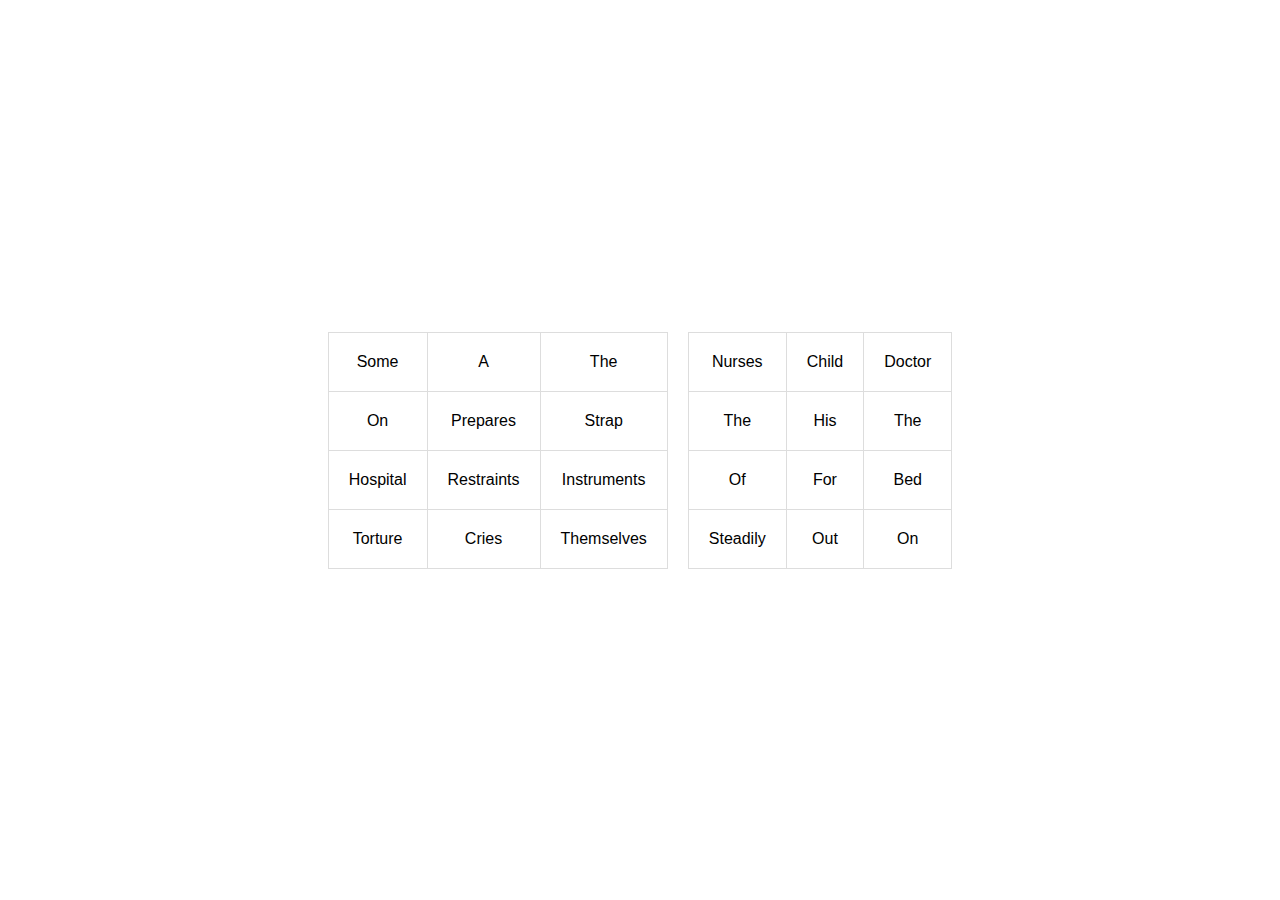
<file: index.html>
<!DOCTYPE html>
<html lang="en">
<head>
    <meta charset="UTF-8">
    <meta name="viewport" content="width=device-width, initial-scale=1.0">
    <title>Oulipo</title>
    <link rel="stylesheet" href="style.css">
</head>
<body>
    <div class="tables-container">
        <table id="table1">
            <tbody>
                <tr>
                    <td data-target="1-1">Some</td>
                    <td data-target="1-2">A</td>
                    <td data-target="1-3">The</td>
                </tr>
                <tr>
                    <td data-target="2-1">On</td>
                    <td data-target="2-2">Prepares</td>
                    <td data-target="2-3">Strap</td>
                </tr>
                <tr>
                    <td data-target="3-1">Hospital</td>
                    <td data-target="3-2">Restraints</td>
                    <td data-target="3-3">Instruments</td>
                </tr>
                <tr>
                    <td data-target="4-1">Torture</td>
                    <td data-target="4-2">Cries</td>
                    <td data-target="4-3">Themselves</td>
                </tr>
            </tbody>
        </table>

        <table id="table2">
            <tbody>
                <tr>
                    <td data-target="1-1">Nurses</td>
                    <td data-target="1-2">Child</td>
                    <td data-target="1-3">Doctor</td>
                </tr>
                <tr>
                    <td data-target="2-1">The</td>
                    <td data-target="2-2">His</td>
                    <td data-target="2-3">The</td>
                </tr>
                <tr>
                    <td data-target="3-1">Of</td>
                    <td data-target="3-2">For</td>
                    <td data-target="3-3">Bed</td>
                </tr>
                <tr>
                    <td data-target="4-1">Steadily</td>
                    <td data-target="4-2">Out</td>
                    <td data-target="4-3">On</td>
                </tr>
            </tbody>
        </table>
    </div>
    <div id="background-image"></div>
    <script src="script.js"></script>
</body>
</html>
</file>
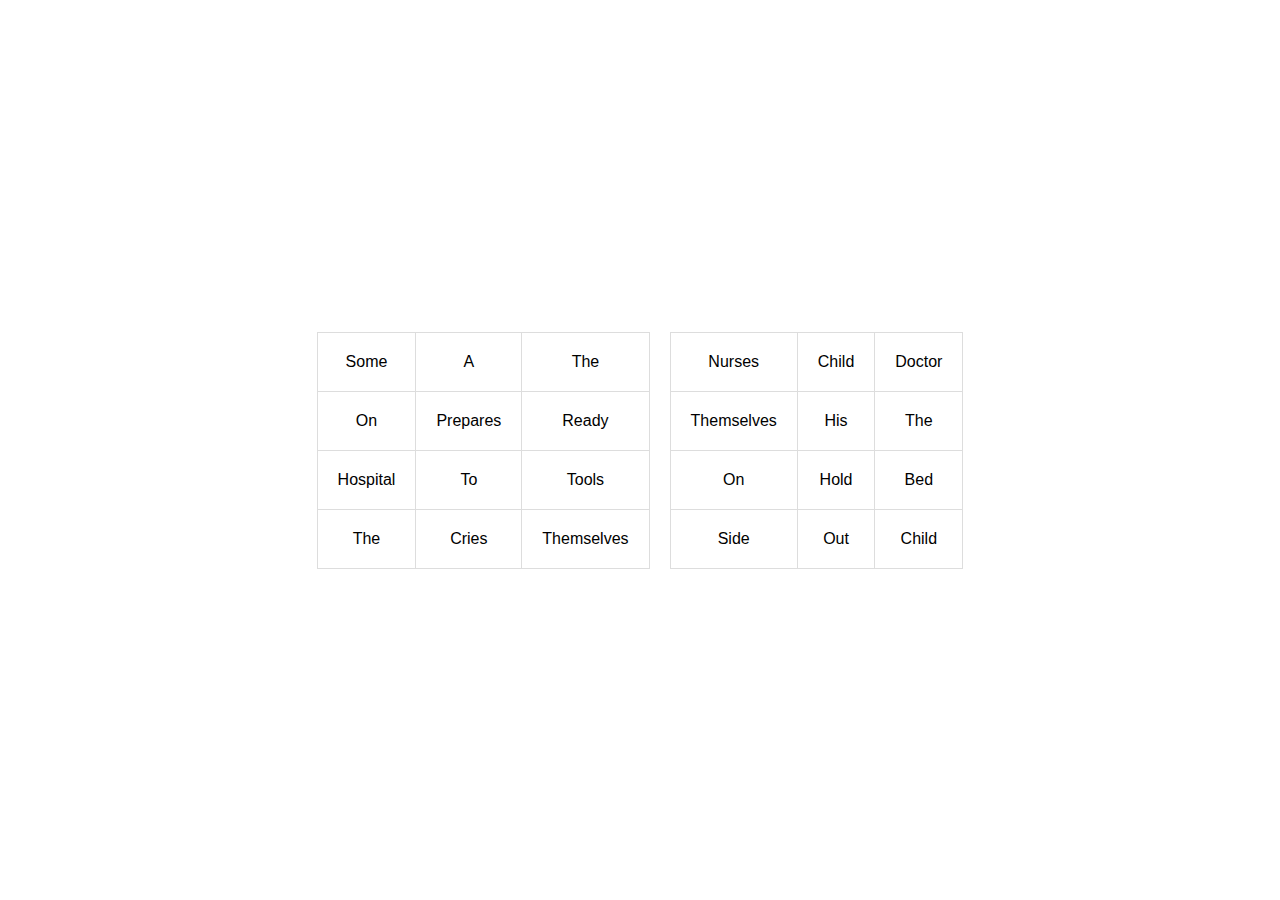
<file: index2.html>
<!DOCTYPE html>
<html lang="en">
<head>
    <meta charset="UTF-8">
    <meta name="viewport" content="width=device-width, initial-scale=1.0">
    <title>Tables Background Change</title>
    <link rel="stylesheet" href="style2.css">
</head>
<body>
    <div class="tables-container">
        <table id="table1">
            <tbody>
                <tr>
                    <td data-target="1-1">Some</td>
                    <td data-target="1-2">A</td>
                    <td data-target="1-3">The</td>
                </tr>
                <tr>
                    <td data-target="2-1">On</td>
                    <td data-target="2-2">Prepares</td>
                    <td data-target="2-3">Ready</td>
                </tr>
                <tr>
                    <td data-target="3-1">Hospital</td>
                    <td data-target="3-2">To</td>
                    <td data-target="3-3">Tools</td>
                </tr>
                <tr>
                    <td data-target="4-1">The</td>
                    <td data-target="4-2">Cries</td>
                    <td data-target="4-3">Themselves</td>
                </tr>
            </tbody>
        </table>

        <table id="table2">
            <tbody>
                <tr>
                    <td data-target="1-1">Nurses</td>
                    <td data-target="1-2">Child</td>
                    <td data-target="1-3">Doctor</td>
                </tr>
                <tr>
                    <td data-target="2-1">Themselves</td>
                    <td data-target="2-2">His</td>
                    <td data-target="2-3">The</td>
                </tr>
                <tr>
                    <td data-target="3-1">On</td>
                    <td data-target="3-2">Hold</td>
                    <td data-target="3-3">Bed</td>
                </tr>
                <tr>
                    <td data-target="4-1">Side</td>
                    <td data-target="4-2">Out</td>
                    <td data-target="4-3">Child</td>
                </tr>
            </tbody>
        </table>
    </div>
    <div id="background-image"></div>
    <script src="script2.js"></script>
</body>
</html>
</file>
<file: style.css>
body {
    margin: 0;
    font-family: Arial, sans-serif;
    height: 100vh;
    overflow: hidden;
    display: flex;
    align-items: center;
    justify-content: center;
}

.tables-container {
    display: flex;
    justify-content: space-around;
    align-items: center;
}

table {
    border-collapse: collapse;
    width: 200px;
    margin: 10px;
}

td {
    border: 1px solid #ddd;
    padding: 20px;
    text-align: center;
    cursor: pointer;
    transition: background-color 0.3s;
}

td:hover {
    background-color: #f0f0f0;
}

td.clicked {
    background-color: #5ab2ff;
}

#background-image {
    position: absolute;
    top: 0;
    left: 0;
    width: 100%;
    height: 100%;
    background-size: cover;
    background-position: center;
    z-index: -1;
    transition: background-image 1s ease-in-out;
}
</file>
<file: style2.css>
body {
    margin: 0;
    font-family: Arial, sans-serif;
    height: 100vh;
    overflow: hidden;
    display: flex;
    align-items: center;
    justify-content: center;
}

.tables-container {
    display: flex;
    justify-content: space-around;
    align-items: center;
}

table {
    border-collapse: collapse;
    width: 200px;
    margin: 10px;
}

td {
    border: 1px solid #ddd;
    padding: 20px;
    text-align: center;
    cursor: pointer;
    transition: background-color 0.3s;
}

td:hover {
    background-color: #f0f0f0;
}

td.clicked {
    background-color: #5ab2ff;
}

#background-image {
    position: absolute;
    top: 0;
    left: 0;
    width: 100%;
    height: 100%;
    background-size: cover;
    background-position: center;
    z-index: -1;
    transition: background-image 1s ease-in-out;
}
</file>
